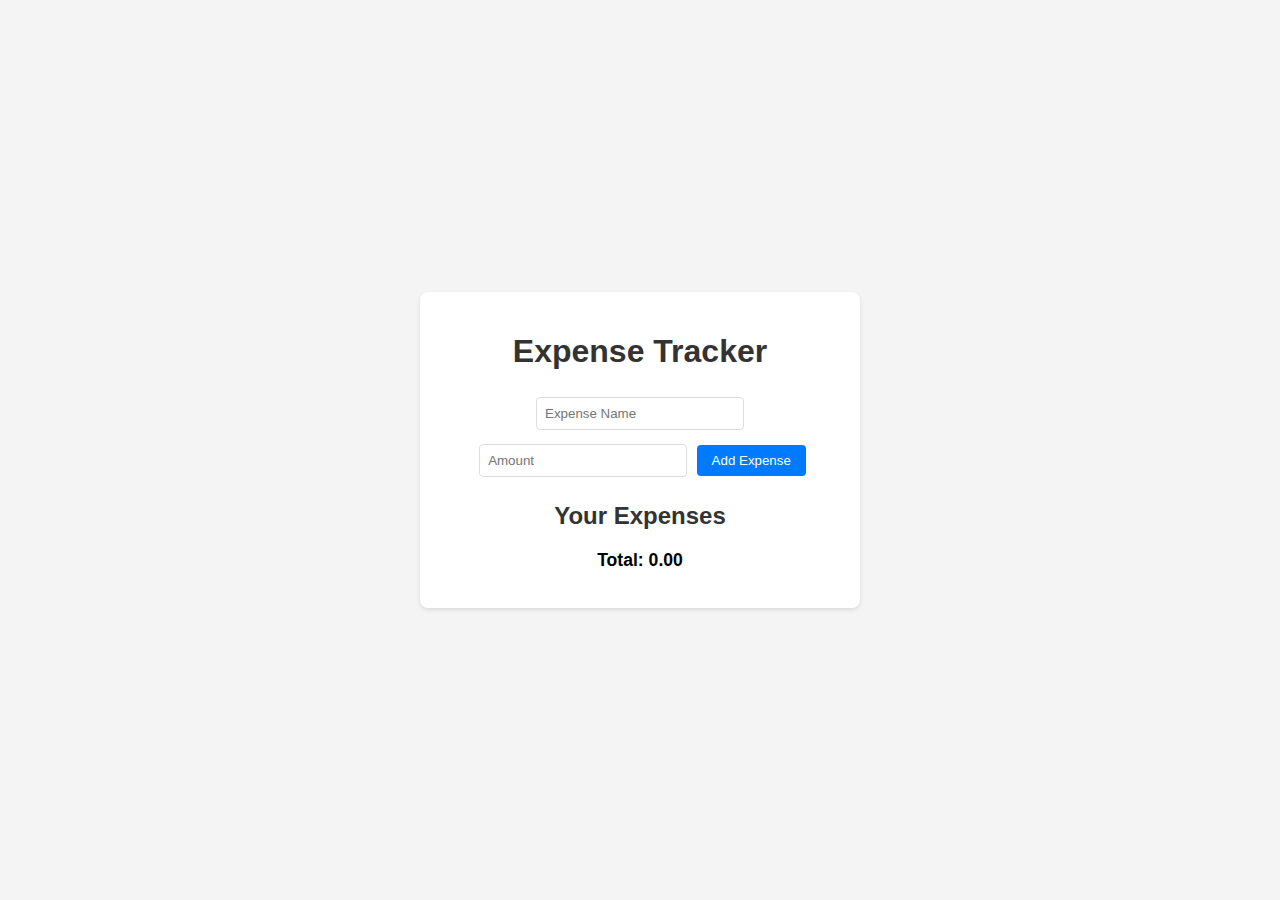
<file: index.html>
<!DOCTYPE html>
<html lang="en">
<head>
    <meta charset="UTF-8">
    <meta name="viewport" content="width=device-width, initial-scale=1.0">
    <title>Expense Tracker</title>
    <link rel="stylesheet" href="style.css">
</head>
<body>
    <div class="container">
        <h1>Expense Tracker</h1>
        <div class="input-section">
            <input type="text" id="expenseName" placeholder="Expense Name">
            <input type="number" id="expenseAmount" placeholder="Amount">
            <button id="addExpenseBtn">Add Expense</button>
        </div>
        <div class="expenses-list">
            <h2>Your Expenses</h2>
            <ul id="expenses">
                <!-- Expenses will be listed here -->
            </ul>
            <p>Total: <span id="totalAmount">0.00</span></p>
        </div>
    </div>
    <script src="script.js"></script>
</body>
</html>
</file>
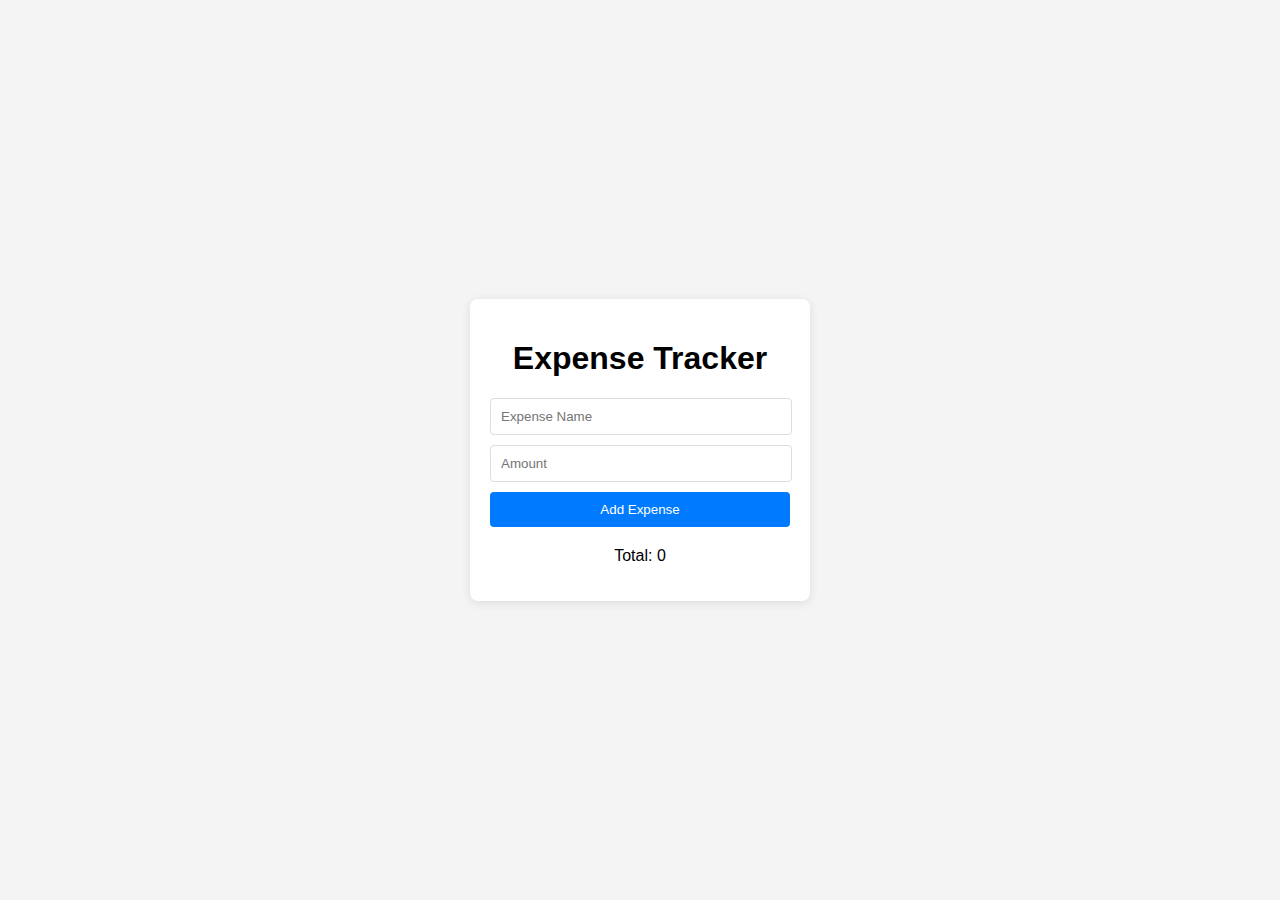
<file: expense-tracker-app/index.html>
<!DOCTYPE html>
<html lang="en">
<head>
    <meta charset="UTF-8">
    <meta name="viewport" content="width=device-width, initial-scale=1.0">
    <title>Expense Tracker</title>
    <link rel="stylesheet" href="style.css">
</head>
<body>
    <div class="container">
        <h1>Expense Tracker</h1>
        <div class="input-section">
            <input type="text" id="expenseName" placeholder="Expense Name">
            <input type="number" id="expenseAmount" placeholder="Amount">
            <button id="addExpense">Add Expense</button>
        </div>
        <ul id="expenseList">
            <!-- Expenses will be listed here -->
        </ul>
        <p>Total: <span id="totalAmount">0</span></p>
    </div>
    <script src="script.js"></script>
</body>
</html>
</file>
<file: style.css>
body {
    font-family: Arial, sans-serif;
    background-color: #f4f4f4;
    display: flex;
    justify-content: center;
    align-items: center;
    min-height: 100vh;
    margin: 0;
}

.container {
    background-color: #fff;
    padding: 20px;
    border-radius: 8px;
    box-shadow: 0 2px 4px rgba(0, 0, 0, 0.1);
    width: 100%;
    max-width: 400px;
    text-align: center;
}

h1, h2 {
    color: #333;
}

.input-section input {
    width: calc(50% - 10px);
    padding: 8px;
    margin: 5px;
    border: 1px solid #ddd;
    border-radius: 4px;
}

.input-section button {
    padding: 8px 15px;
    background-color: #007bff;
    color: white;
    border: none;
    border-radius: 4px;
    cursor: pointer;
    margin-top: 10px;
}

.input-section button:hover {
    background-color: #0056b3;
}

.expenses-list ul {
    list-style: none;
    padding: 0;
}

.expenses-list li {
    background-color: #f9f9f9;
    border: 1px solid #eee;
    padding: 10px;
    margin-bottom: 5px;
    border-radius: 4px;
    display: flex;
    justify-content: space-between;
    align-items: center;
}

.expenses-list li span:first-child {
    font-weight: bold;
}

.expenses-list p {
    margin-top: 20px;
    font-size: 1.1em;
    font-weight: bold;
}
</file>
<file: expense-tracker-app/style.css>
body {
    font-family: sans-serif;
    display: flex;
    justify-content: center;
    align-items: center;
    min-height: 100vh;
    background-color: #f4f4f4;
    margin: 0;
}
.container {
    background-color: #fff;
    padding: 20px;
    border-radius: 8px;
    box-shadow: 0 2px 10px rgba(0,0,0,0.1);
    width: 300px;
    text-align: center;
}
.input-section input {
    width: calc(100% - 20px);
    padding: 10px;
    margin-bottom: 10px;
    border: 1px solid #ddd;
    border-radius: 4px;
}
.input-section button {
    width: 100%;
    padding: 10px;
    background-color: #007bff;
    color: white;
    border: none;
    border-radius: 4px;
    cursor: pointer;
}
.input-section button:hover {
    background-color: #0056b3;
}
#expenseList {
    list-style: none;
    padding: 0;
    margin-top: 20px;
}
#expenseList li {
    display: flex;
    justify-content: space-between;
    padding: 8px 0;
    border-bottom: 1px dashed #eee;
}
#expenseList li:last-child {
    border-bottom: none;
}
</file>
